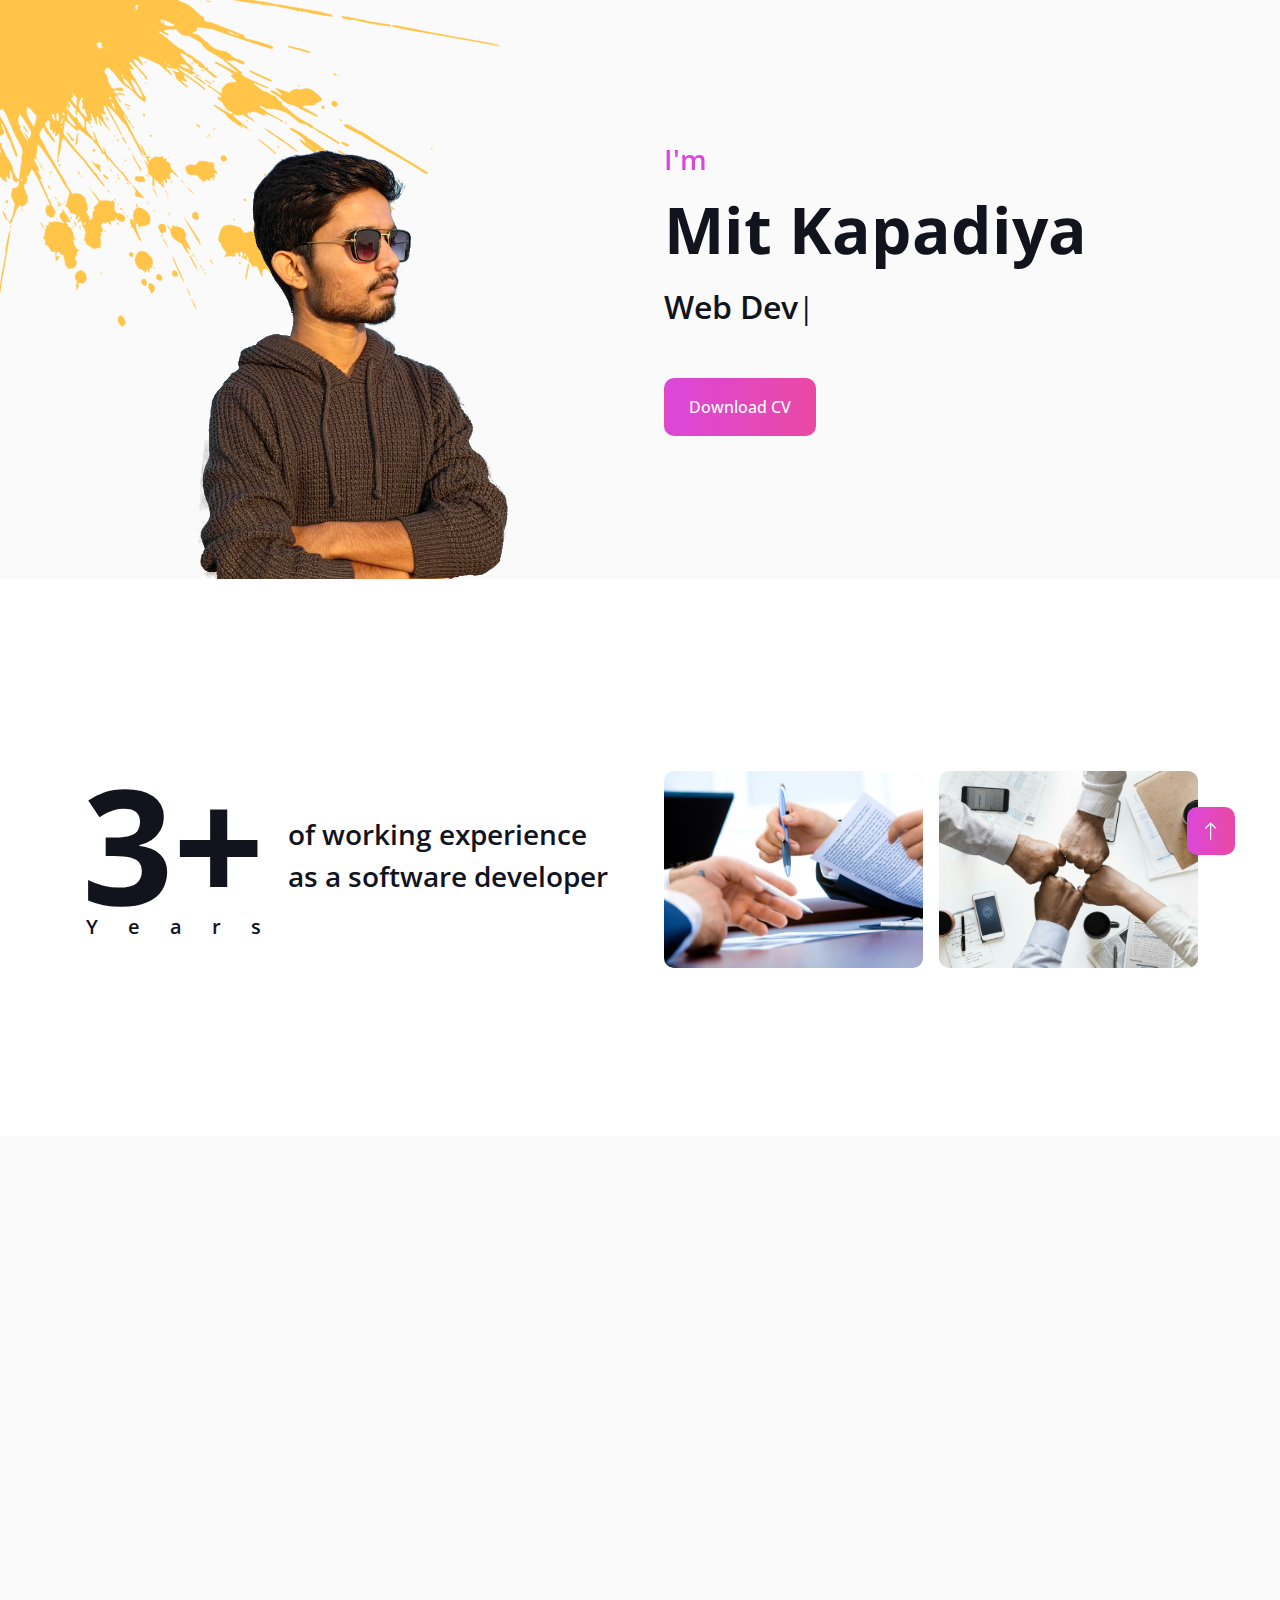
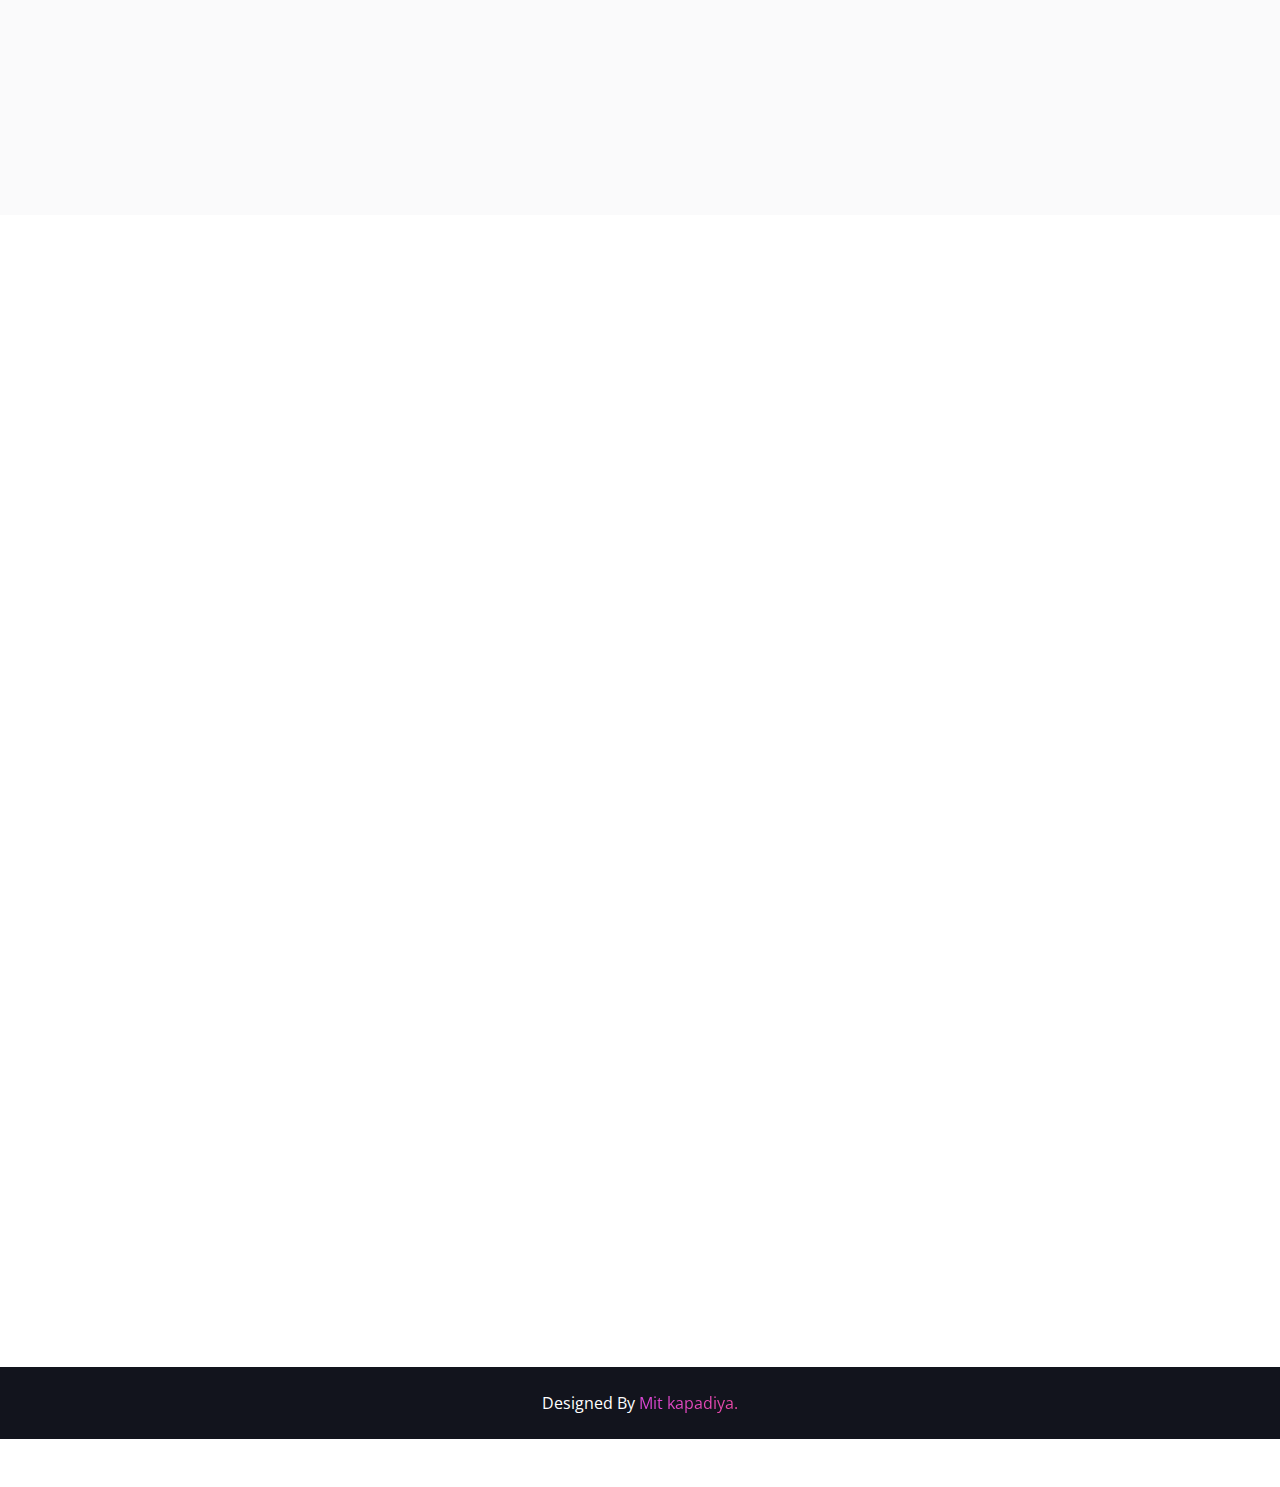
<file: index.html>
<!DOCTYPE html>
<html lang="en">

<head>
    <meta charset="utf-8">
    <title>Mit Kapadiya</title>
    <meta content="width=device-width, initial-scale=1.0" name="viewport">
    <meta content="" name="keywords">
    <meta content="" name="description">

    <!-- Favicon -->
    <link href="img/favicon.ico" rel="icon">

    <!-- Google Web Fonts -->
    <link rel="preconnect" href="https://fonts.googleapis.com">
    <link rel="preconnect" href="https://fonts.gstatic.com" crossorigin>
    <link href="https://fonts.googleapis.com/css2?family=Open+Sans:wght@400;500;600;700;800&display=swap" rel="stylesheet"> 

    <!-- Icon Font Stylesheet -->
    <link href="https://cdnjs.cloudflare.com/ajax/libs/font-awesome/5.10.0/css/all.min.css" rel="stylesheet">
    <link href="https://cdn.jsdelivr.net/npm/bootstrap-icons@1.4.1/font/bootstrap-icons.css" rel="stylesheet">

    <!-- Libraries Stylesheet -->
    <link href="lib/animate/animate.min.css" rel="stylesheet">
    <link href="lib/lightbox/css/lightbox.min.css" rel="stylesheet">
    <link href="lib/owlcarousel/assets/owl.carousel.min.css" rel="stylesheet">

    <!-- Customized Bootstrap Stylesheet -->
    <link href="css/bootstrap.min.css" rel="stylesheet">

    <!-- Template Stylesheet -->
    <link href="css/style.css" rel="stylesheet">
</head>

<body data-bs-spy="scroll" data-bs-target=".navbar" data-bs-offset="51">
    <!-- Spinner Start -->
    <div id="spinner" class="show bg-white position-fixed translate-middle w-100 vh-100 top-50 start-50 d-flex align-items-center justify-content-center">
        <div class="spinner-border text-theme" style="width: 3rem; height: 3rem;" role="status">
            <span class="sr-only">Loading...</span>
        </div>
    </div>
    <!-- Spinner End -->


    <!-- Navbar Start -->
    <nav class="navbar navbar-expand-lg bg-white navbar-light fixed-top shadow py-lg-0 px-4 px-lg-5 wow fadeIn" data-wow-delay="0.1s">
        <button type="button" class="navbar-toggler" data-bs-toggle="collapse" data-bs-target="#navbarCollapse">
            <span class="navbar-toggler-icon"></span>
        </button>
        <div class="collapse navbar-collapse justify-content-between py-4 py-lg-0" id="navbarCollapse">
            <div class="navbar-nav ms-auto py-0">
                <a href="#home" class="nav-item nav-link bg-theme text-white">Home</a>
                <a href="#skill" class="nav-item nav-link">Skills</a>
                <a href="#service" class="nav-item nav-link">Services</a>
            </div>
            <div class="navbar-nav me-auto py-0">
                <a href="#why" class="nav-item nav-link">Why</a>
                <a href="#project" class="nav-item nav-link">Projects</a>
                <a href="#about" class="nav-item nav-link">About</a>
                <a href="#contact" class="nav-item nav-link">Contact Me</a>
            </div>
        </div>
    </nav>
    <!-- Navbar End -->


    <!-- Header Start -->
    <div class="container-fluid bg-light my-6 mt-0" id="home">
        <div class="container">
            <div class="row g-5 align-items-center">
                <div class="col-lg-6">
                    <img class="img-fluid" src="img/profile.png" alt="">
                </div>
                <div class="col-lg-6 py-6 pb-0 pt-lg-0">
                    <h3 class="text-theme mb-3">I'm</h3>
                    <h1 class="display-3 mb-3">Mit Kapadiya</h1>
                    <h2 class="typed-text-output d-inline"></h2>
                    <div class="typed-text d-none">Web Developer, Web Designer, Full Stack Developer</div>
                    <div class="d-flex align-items-center pt-5">
                        <a href="files/Mit_kapadiya_resume.pdf" class="btn bg-theme py-3 px-4 me-5 text-white">Download CV</a>
                    </div>
                </div>
            </div>
        </div>
    </div>
    <!-- Header End -->

    <!-- About Start -->
    <div class="container-xxl py-6" id="about">
        <div class="container">
            <div class="row g-5">
                <div class="col-lg-6 wow fadeInUp" data-wow-delay="0.1s">
                    <div class="d-flex align-items-center mb-5">
                        <div class="years flex-shrink-0 text-center me-4">
                            <h1 class="display-1 mb-0">3+ </h1>
                            <h5 class="mb-0">Years</h5>
                        </div>
                        <h3 class="lh-base mb-0">of working experience as a software developer</h3>
                    </div>
                </div>
                <div class="col-lg-6 wow fadeInUp" data-wow-delay="0.5s">
                    <div class="row g-3 mb-4">
                        <div class="col-sm-6">
                            <img class="img-fluid rounded w-100 h-100" src="img/about-1.jpg" alt="">
                        </div>
                        <div class="col-sm-6">
                            <img class="img-fluid rounded w-100 h-100" src="img/about-2.jpg" alt="">
                        </div>
                    </div>
                </div>
            </div>
        </div>
    </div>
    <!-- About End -->

    <div class="container-fluid bg-light my-5 py-6" id="why">
        <div class="container">
            <div class="row g-5 mb-5 wow fadeInUp" data-wow-delay="0.1s">
                <div class="col-lg-6">
                    <h1 class="display-5 mb-0">Why Work with Me ?</h1>
                </div>
            </div>
            <div class="row g-4">
                <div class="col-lg-6 wow fadeInUp" data-wow-delay="0.1s">
                    <div class="service-item d-flex flex-column flex-sm-row bg-white rounded h-100 p-4 p-lg-5">
                        <div class="bg-icon flex-shrink-0 mb-3">
                        </div>
                        <div class="ms-sm-4">
                            <h4 class="mb-3">High Quality Product</h4>
                            <span>Delivering excellence with every product, I ensure top-notch quality that stands out. My focus is on crafting products that meet the highest standards and exceed expectations.</span>
                        </div>
                    </div>
                </div>
                <div class="col-lg-6 wow fadeInUp" data-wow-delay="0.3s">
                    <div class="service-item d-flex flex-column flex-sm-row bg-white rounded h-100 p-4 p-lg-5">
                        <div class="bg-icon flex-shrink-0 mb-3">
                        </div>
                        <div class="ms-sm-4">
                            <h4 class="mb-3">Timely Delivery</h4>
                            <span>I focus on staying organized and on time, ensuring that deadlines are met without compromising on quality.</span>
                        </div>
                    </div>
                </div>
                <div class="col-lg-6 wow fadeInUp" data-wow-delay="0.1s">
                    <div class="service-item d-flex flex-column flex-sm-row bg-white rounded h-100 p-4 p-lg-5">
                        <div class="bg-icon flex-shrink-0 mb-3">
                        </div>
                        <div class="ms-sm-4">
                            <h4 class="mb-3">Dedication</h4>
                            <span>Dedicated to producing exceptional work and ensuring client satisfaction with every project.</span>
                        </div>
                    </div>
                </div>
                <div class="col-lg-6 wow fadeInUp" data-wow-delay="0.3s">
                    <div class="service-item d-flex flex-column flex-sm-row bg-white rounded h-100 p-4 p-lg-5">
                        <div class="bg-icon flex-shrink-0 mb-3">
                        </div>
                        <div class="ms-sm-4">
                            <h4 class="mb-3">Effective Communication</h4>
                            <span>Exceptional at building rapport and mutual understanding with clients and team members, fostering collaboration effectively.</span>
                        </div>
                    </div>
                </div>
            </div>
        </div>
    </div>

    <!-- Expertise Start -->
    <div class="container-xxl py-6 pb-5" id="skill">
        <div class="container">
            <div class="row g-5">
                <div class="col-lg-12 wow fadeInUp" data-wow-delay="0.1s">
                    <h1 class="dispay-5 mb-5">My Skills</h1>
                    <div class="row align-items-center">
                        <div class="col-md-6">
                            <div class="skill mb-4">
                                <div class="d-flex justify-content-between">
                                    <h6 class="font-weight-bold">HTML</h6>
                                    <h6 class="font-weight-bold">95%</h6>
                                </div>
                                <div class="progress">
                                    <div class="progress-bar" style="background-color: #E96228;" role="progressbar" aria-valuenow="95" aria-valuemin="0" aria-valuemax="100"></div>
                                </div>
                            </div>
                            <div class="skill mb-4">
                                <div class="d-flex justify-content-between">
                                    <h6 class="font-weight-bold">CSS</h6>
                                    <h6 class="font-weight-bold">85%</h6>
                                </div>
                                <div class="progress">
                                    <div class="progress-bar" style="background-color: #254BDD;" role="progressbar" aria-valuenow="85" aria-valuemin="0" aria-valuemax="100"></div>
                                </div>
                            </div>
                            <div class="skill mb-4">
                                <div class="d-flex justify-content-between">
                                    <h6 class="font-weight-bold">PHP</h6>
                                    <h6 class="font-weight-bold">90%</h6>
                                </div>
                                <div class="progress">
                                    <div class="progress-bar" style="background-color: #7377AD;" role="progressbar" aria-valuenow="90" aria-valuemin="0" aria-valuemax="100"></div>
                                </div>
                            </div>
                            <div class="skill mb-4">
                                <div class="d-flex justify-content-between">
                                    <h6 class="font-weight-bold">Javascript</h6>
                                    <h6 class="font-weight-bold">95%</h6>
                                </div>
                                <div class="progress">
                                    <div class="progress-bar" style="background-color: #EFD81D;" role="progressbar" aria-valuenow="90" aria-valuemin="0" aria-valuemax="100"></div>
                                </div>
                            </div>
                        </div>
                        <div class="col-md-6">
                            <div class="skill mb-4">
                                <div class="d-flex justify-content-between">
                                    <h6 class="font-weight-bold">Angular</h6>
                                    <h6 class="font-weight-bold">95%</h6>
                                </div>
                                <div class="progress">
                                    <div class="progress-bar" style="background-color: #E70823;" role="progressbar" aria-valuenow="95" aria-valuemin="0" aria-valuemax="100"></div>
                                </div>
                            </div>
                            <div class="skill mb-4">
                                <div class="d-flex justify-content-between">
                                    <h6 class="font-weight-bold">React</h6>
                                    <h6 class="font-weight-bold">95%</h6>
                                </div>
                                <div class="progress">
                                    <div class="progress-bar" style="background-color: #5ED3F3;" role="progressbar" aria-valuenow="85" aria-valuemin="0" aria-valuemax="100"></div>
                                </div>
                            </div>
                            <div class="skill mb-4">
                                <div class="d-flex justify-content-between">
                                    <h6 class="font-weight-bold">Laravel</h6>
                                    <h6 class="font-weight-bold">85%</h6>
                                </div>
                                <div class="progress">
                                    <div class="progress-bar" style="background-color: #F72C1F;" role="progressbar" aria-valuenow="85" aria-valuemin="0" aria-valuemax="100"></div>
                                </div>
                            </div>
                            <div class="skill mb-4">
                                <div class="d-flex justify-content-between">
                                    <h6 class="font-weight-bold">NodeJs</h6>
                                    <h6 class="font-weight-bold">85%</h6>
                                </div>
                                <div class="progress">
                                    <div class="progress-bar" style="background-color: #7CB700;" role="progressbar" aria-valuenow="85" aria-valuemin="0" aria-valuemax="100"></div>
                                </div>
                            </div>
                        </div>
                    </div>
                    <div class="row align-items-center">
                        <div class="skill mb-4">
                            <div class="d-flex justify-content-between">
                                <h6 class="font-weight-bold">Ionic</h6>
                                <h6 class="font-weight-bold">85%</h6>
                            </div>
                            <div class="progress">
                                <div class="progress-bar" style="background-color: #367CF7;" role="progressbar" aria-valuenow="90" aria-valuemin="0" aria-valuemax="100"></div>
                            </div>
                        </div>
                    </div>
                </div>
            </div>
        </div>
    </div>
    <!-- Expertise End -->


    <!-- Service Start -->
    <div class="container-fluid bg-light my-5 py-6" id="service">
        <div class="container">
            <div class="row g-5 mb-5 wow fadeInUp" data-wow-delay="0.1s">
                <div class="col-lg-6">
                    <h1 class="display-5 mb-0">What I do</h1>
                </div>
            </div>
            <div class="row g-4">
                <div class="col-lg-6 wow fadeInUp" data-wow-delay="0.3s">
                    <div class="service-item d-flex flex-column flex-sm-row bg-white rounded h-100 p-4 p-lg-5">
                        <div class="bg-icon flex-shrink-0 mb-3">
                            <i class="fa fa-code-branch fa-2x text-dark"></i>
                        </div>
                        <div class="ms-sm-4">
                            <h4 class="mb-3">UI/UX Design</h4>
                            <span>An effective UI/UX is what captures attention and spreads a clear message. I make sure the design is innovative and neat with all of this.</span>
                        </div>
                    </div>
                </div>
                <div class="col-lg-6 wow fadeInUp" data-wow-delay="0.1s">
                    <div class="service-item d-flex flex-column flex-sm-row bg-white rounded h-100 p-4 p-lg-5">
                        <div class="bg-icon flex-shrink-0 mb-3">
                            <i class="fa fa-crop-alt fa-2x text-dark"></i>
                        </div>
                        <div class="ms-sm-4">
                            <h4 class="mb-3">Web Design</h4>
                            <span>Effective web design grabs attention and communicates seamlessly. I focus on creating clean, innovative layouts that make information clear and navigation intuitive, ensuring a memorable user experience.</span>
                        </div>
                    </div>
                </div>
                <div class="col-lg-6 wow fadeInUp" data-wow-delay="0.3s">
                    <div class="service-item d-flex flex-column flex-sm-row bg-white rounded h-100 p-4 p-lg-5">
                        <div class="bg-icon flex-shrink-0 mb-3">
                            <i class="fa fa-laptop-code fa-2x text-dark"></i>
                        </div>
                        <div class="ms-sm-4">
                            <h4 class="mb-3">Web Development</h4>
                            <span>If you are looking for a developer who’ll take over the research and development of your website, I am a well-established professional to help you with this.</span>
                        </div>
                    </div>
                </div>
                <div class="col-lg-6 wow fadeInUp" data-wow-delay="0.1s">
                    <div class="service-item d-flex flex-column flex-sm-row bg-white rounded h-100 p-4 p-lg-5">
                        <div class="bg-icon flex-shrink-0 mb-3">
                            <i class="fa fa-code fa-2x text-dark"></i>
                        </div>
                        <div class="ms-sm-4">
                            <h4 class="mb-3">App Development</h4>
                            <span>If you are looking for a user-friendly app that will attract more mobile users, I can help you design and build a platform with the latest and trendiest look and feel.</span>
                        </div>
                    </div>
                </div>
            </div>
        </div>
    </div>
    <!-- Service End -->


    <!-- Projects Start -->
    <div class="container-xxl py-6 pt-5" id="project">
        <div class="container">
            <div class="row g-5 mb-5 align-items-center wow fadeInUp" data-wow-delay="0.1s">
                <div class="col-lg-6">
                    <h1 class="display-5 mb-0">My Projects</h1>
                </div>
            </div>
            <div class="row g-4 portfolio-container wow fadeInUp" data-wow-delay="0.1s">
                <div class="col-lg-4 col-md-6 portfolio-item first">
                    <div class="portfolio-img rounded overflow-hidden shadow-sm">
                        <img class="img-fluid" src="img/staking_preview.png" alt="">
                        <div class="portfolio-btn">
                            <a class="btn btn-lg-square btn-outline-secondary border-2 mx-1" href="img/staking_preview.png" data-lightbox="portfolio"><i class="fa fa-eye"></i></a>
                            <a class="btn btn-lg-square btn-outline-secondary border-2 mx-1" data-bs-toggle="modal" data-bs-target="#stackingModal"><i class="fa fa-link"></i></a>
                        </div>
                    </div>
                    <div class="modal fade" id="stackingModal" tabindex="-1" aria-labelledby="stackingModalLabel" aria-hidden="true">
                        <div class="modal-dialog ">
                          <div class="modal-content">
                            <div class="modal-header">
                              <h5 class="modal-title" id="stackingModalLabel">NFT Stacking App</h5>
                              <button type="button" class="btn-close" data-bs-dismiss="modal" aria-label="Close"></button>
                            </div>
                            <div class="modal-body">
                                <div>
                                    <h4>About</h4>
                                    <p>
                                        NFT staking app is a decentralized application that empowers users to stake their non-fungible tokens (NFTs) for various benefits. Staking involves securely locking up NFTs in the app's smart contracts for a specified period, thereby contributing to the decentralized functionality and security of the network. One of the core features is the rewarding system, where users earn incentives for actively participating in the staking process.
                                    </p>
                                </div>
                                <div>
                                    <h4>Technologies</h4>
                                    <p>NextJs, NodeJs, Tailwind CSS, Web3, Firebase</p>
                                </div>
                                <div class="mt-5 shadow-lg">
                                    <img src="img/staking_banner.png" class="w-100 h-100" style="object-fit: cover;" alt="staking_banner">
                                </div>
                            </div>
                          </div>
                        </div>
                      </div>
                </div>
                <div class="col-lg-4 col-md-6 portfolio-item second shadow-sm">
                    <div class="portfolio-img rounded overflow-hidden">
                        <img class="img-fluid" src="img/logistics_preview.png" alt="">
                        <div class="portfolio-btn">
                            <a class="btn btn-lg-square btn-outline-secondary border-2 mx-1" href="img/logistics_preview.png" data-lightbox="portfolio"><i class="fa fa-eye"></i></a>
                            <a class="btn btn-lg-square btn-outline-secondary border-2 mx-1" data-bs-toggle="modal" data-bs-target="#logisticModal"><i class="fa fa-link"></i></a>
                        </div>
                    </div>

                    <div class="modal fade" id="logisticModal" tabindex="-1" aria-labelledby="logisticModalLabel" aria-hidden="true">
                        <div class="modal-dialog ">
                          <div class="modal-content">
                            <div class="modal-header">
                              <h5 class="modal-title" id="logisticModalLabel">Logistics app</h5>
                              <button type="button" class="btn-close" data-bs-dismiss="modal" aria-label="Close"></button>
                            </div>
                            <div class="modal-body">
                                <div>
                                    <h4>About</h4>
                                    <p>
                                        The Logistics app showcases expertise of a company that offers a comprehensive range of services in the field of logistics and supply chain management. By incorporating various cutting-edge technologies, the website effectively bridges the gap between traditional business models and modern technological advancements.
                                    </p>
                                </div>
                                <div>
                                    <h4>Technologies</h4>
                                    <p>React, NodeJS, Tailwind CSS, MongoDB</p>
                                </div>
                                <div class="mt-5 shadow-lg">
                                    <img src="img/logistics_banner.png" class="w-100 h-100" style="object-fit: cover;" alt="logistics_banner">
                                </div>
                            </div>
                          </div>
                        </div>
                      </div>
                </div>
                <div class="col-lg-4 col-md-6 portfolio-item second shadow-sm">
                    <div class="portfolio-img rounded overflow-hidden">
                        <img class="img-fluid" src="img/portfolio_preview.png" alt="">
                        <div class="portfolio-btn">
                            <a class="btn btn-lg-square btn-outline-secondary border-2 mx-1" href="img/portfolio_preview.png" data-lightbox="portfolio"><i class="fa fa-eye"></i></a>
                            <a class="btn btn-lg-square btn-outline-secondary border-2 mx-1" data-bs-toggle="modal" data-bs-target="#portfolioModal"><i class="fa fa-link"></i></a>
                        </div>
                    </div>

                    <div class="modal fade" id="portfolioModal" tabindex="-1" aria-labelledby="portfolioModalLabel" aria-hidden="true">
                        <div class="modal-dialog ">
                          <div class="modal-content">
                            <div class="modal-header">
                              <h5 class="modal-title" id="portfolioModalLabel">Portfolio</h5>
                              <button type="button" class="btn-close" data-bs-dismiss="modal" aria-label="Close"></button>
                            </div>
                            <div class="modal-body">
                                <div>
                                    <h4>About</h4>
                                    <p>
                                        The portfolio website highlights the expertise of a skilled professional by showcasing a diverse range of projects, technical capabilities, and client feedback. With a modern and user-friendly design, it serves as a dynamic platform to demonstrate creativity, problem-solving abilities, and industry experience. By integrating the latest web technologies, the website effectively bridges the gap between innovative solutions and real-world applications, making it a compelling showcase of talent and professionalism.
                                    </p>
                                </div>
                                <div>
                                    <h4>Technologies</h4>
                                    <p>HTML, CSS, Javascript</p>
                                </div>
                                <div class="mt-5 shadow-lg">
                                    <img src="img/portfolio_banner.png" class="w-100 h-100" style="object-fit: cover;" alt="logistics_banner">
                                </div>
                            </div>
                          </div>
                        </div>
                      </div>
                </div>
            </div>
        </div>
    </div>
    <!-- Projects End -->

    <!-- Contact Start -->
    <div class="container-xxl pb-5" id="contact">
        <div class="container py-5">
            <div class="row g-5 mb-5 wow fadeInUp" data-wow-delay="0.1s">
                <div class="col-lg-6">
                    <h1 class="display-5 mb-0">Contact Me</h1>
                </div>
                <div class="col-lg-6 text-lg-end">
                    <a class="btn bg-theme py-3 px-5 text-white" href="#contact">Say Hello</a>
                </div>
            </div>
            <div class="row g-5">
                <div class="col-lg-5 col-md-6 wow fadeInUp" data-wow-delay="0.1s">
                    <p class="mb-2">Call me:</p>
                    <h3 class="fw-bold">+91 6352497977</h3>
                    <hr class="w-100">
                    <p class="mb-2">Mail me:</p>
                    <h3 class="fw-bold">mjkapadiya723@gmail.com</h3>
                    <hr class="w-100">
                    <p class="mb-2">Location:</p>
                    <h3 class="fw-bold">Ahmedabad, Gujarat, India</h3>
                    <hr class="w-100">
                    <p class="mb-2">Follow me:</p>
                    <div class="d-flex pt-2">
                        <!-- <a class="btn btn-square bg-theme me-2" href=""><i class="fab fa-twitter"></i></a> -->
                        <!-- <a class="btn btn-square bg-theme me-2" href=""><i class="fab fa-facebook-f"></i></a> -->
                        <!-- <a class="btn btn-square bg-theme me-2" href=""><i class="fab fa-youtube"></i></a> -->
                        <a class="btn btn-square bg-theme me-2 text-white" href="https://www.linkedin.com/in/mit-kapadiya-59b88a1b5"><i class="fab fa-linkedin-in"></i></a>
                    </div>
                </div>
            </div>
        </div>
    </div>
    <!-- Contact End -->

     <!-- Copyright Start -->
    <div class="container-fluid bg-dark text-white py-4">
            <div class="container">
                <div class="row justify-content-center">
                    <div class="col-md-6 text-center justify-content-center text-md-center">
                        Designed By <span class="text-theme">Mit kapadiya.</span>
                    </div>
                </div>
            </div>
        </div>
    </div>
    <!-- Copyright End -->

    <!-- Back to Top -->
    <a href="#" class="btn btn-lg bg-theme btn-lg-square back-to-top text-white"><i class="bi bi-arrow-up"></i></a>


    <!-- JavaScript Libraries -->
    <script src="https://code.jquery.com/jquery-3.4.1.min.js"></script>
    <script src="https://cdn.jsdelivr.net/npm/bootstrap@5.0.0/dist/js/bootstrap.bundle.min.js"></script>
    <script src="lib/wow/wow.min.js"></script>
    <script src="lib/easing/easing.min.js"></script>
    <script src="lib/waypoints/waypoints.min.js"></script>
    <script src="lib/typed/typed.min.js"></script>
    <script src="lib/counterup/counterup.min.js"></script>
    <script src="lib/owlcarousel/owl.carousel.min.js"></script>
    <script src="lib/isotope/isotope.pkgd.min.js"></script>
    <script src="lib/lightbox/js/lightbox.min.js"></script>

    <!-- Template Javascript -->
    <script src="js/main.js"></script>
</body>

</html>
</file>
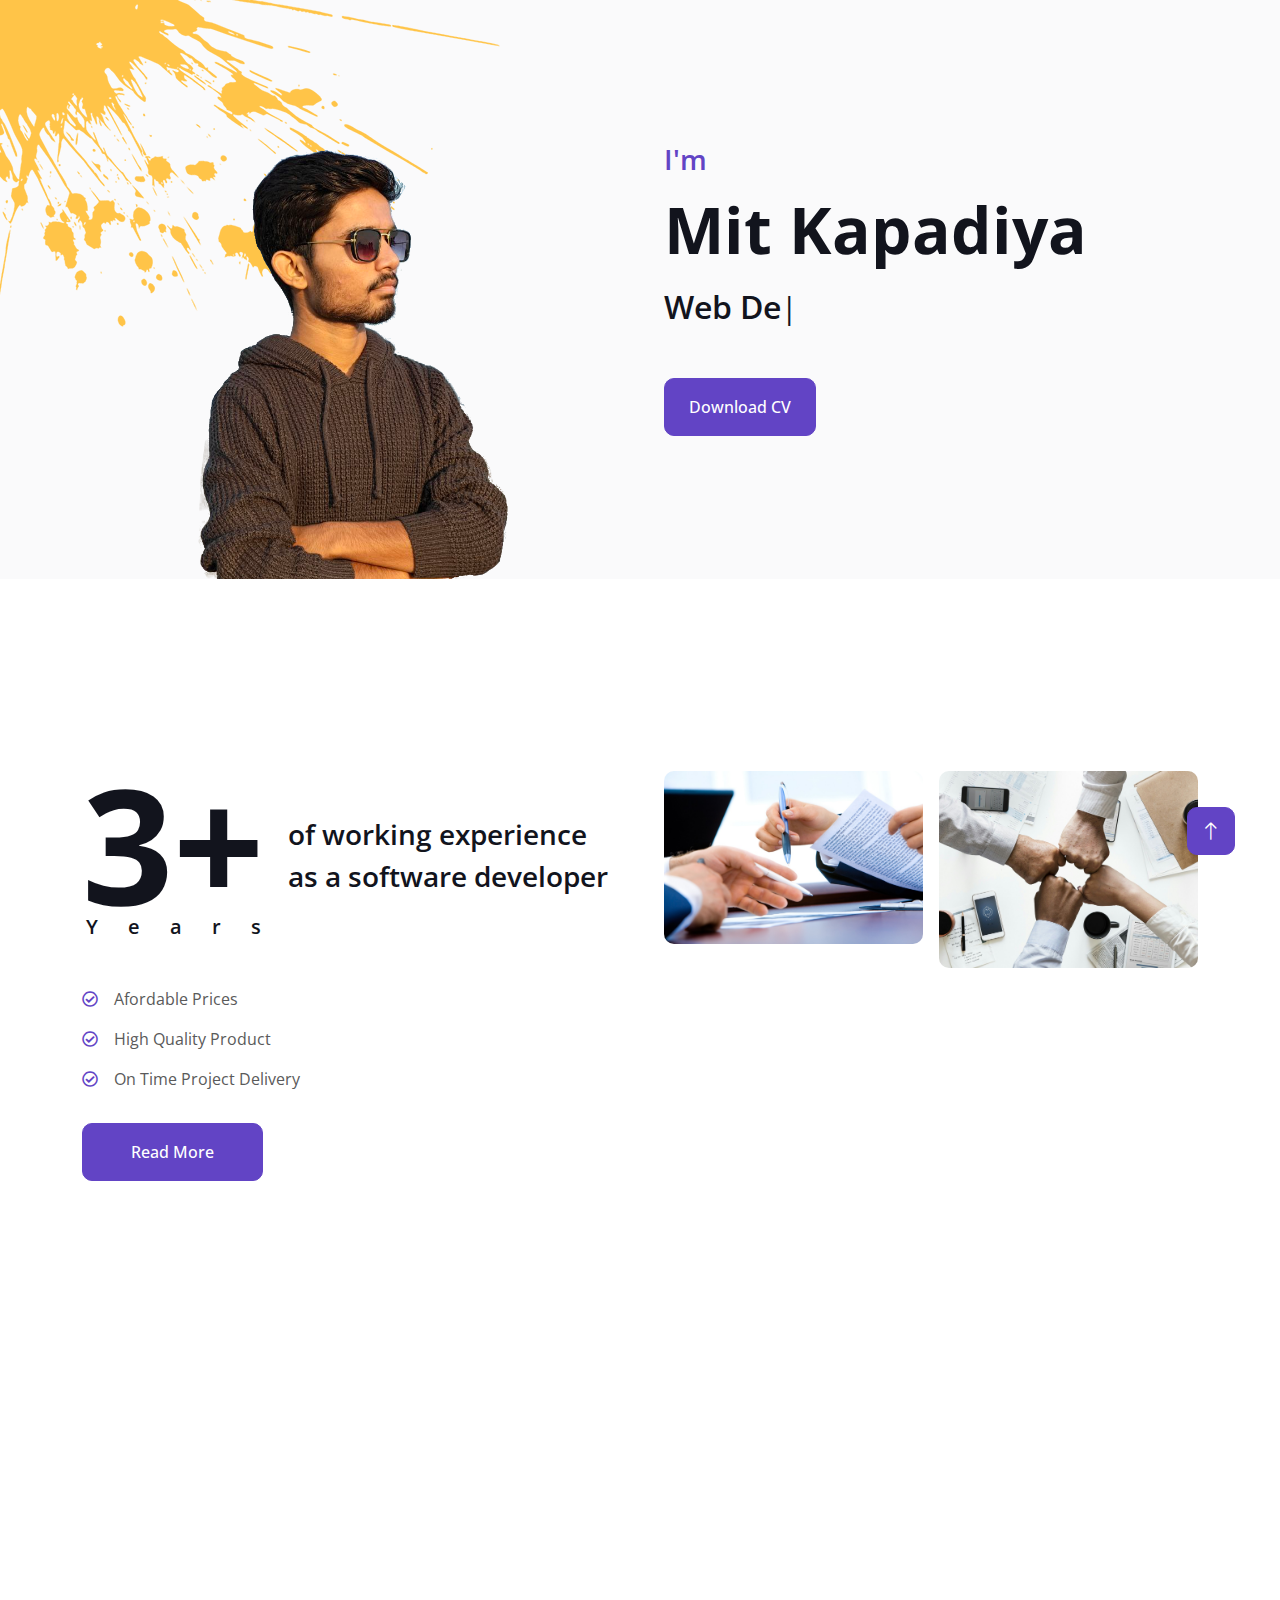
<file: index - Copy.html>
<!DOCTYPE html>
<html lang="en">
  <head>
    <meta charset="utf-8" />
    <title>Mit Kapadiya</title>
    <meta content="width=device-width, initial-scale=1.0" name="viewport" />
    <meta content="" name="keywords" />
    <meta content="" name="description" />

    <!-- Favicon -->
    <link href="img/favicon.ico" rel="icon" />

    <!-- Google Web Fonts -->
    <link rel="preconnect" href="https://fonts.googleapis.com" />
    <link rel="preconnect" href="https://fonts.gstatic.com" crossorigin />
    <link
      href="https://fonts.googleapis.com/css2?family=Open+Sans:wght@400;500;600;700;800&display=swap"
      rel="stylesheet"
    />

    <!-- Icon Font Stylesheet -->
    <link
      href="https://cdnjs.cloudflare.com/ajax/libs/font-awesome/5.10.0/css/all.min.css"
      rel="stylesheet"
    />
    <link
      href="https://cdn.jsdelivr.net/npm/bootstrap-icons@1.4.1/font/bootstrap-icons.css"
      rel="stylesheet"
    />

    <!-- Libraries Stylesheet -->
    <link href="lib/animate/animate.min.css" rel="stylesheet" />
    <link href="lib/lightbox/css/lightbox.min.css" rel="stylesheet" />
    <link href="lib/owlcarousel/assets/owl.carousel.min.css" rel="stylesheet" />

    <!-- Customized Bootstrap Stylesheet -->
    <link href="css/bootstrap.min.css" rel="stylesheet" />

    <!-- Template Stylesheet -->
    <link href="css/style.css" rel="stylesheet" />
  </head>

  <body data-bs-spy="scroll" data-bs-target=".navbar" data-bs-offset="51">
    <!-- Spinner Start -->
    <div
      id="spinner"
      class="show bg-white position-fixed translate-middle w-100 vh-100 top-50 start-50 d-flex align-items-center justify-content-center"
    >
      <div
        class="spinner-border text-primary"
        style="width: 3rem; height: 3rem"
        role="status"
      >
        <span class="sr-only">Loading...</span>
      </div>
    </div>
    <!-- Spinner End -->

    <!-- Navbar Start -->
    <nav
      class="navbar navbar-expand-lg bg-white navbar-light fixed-top shadow py-lg-0 px-4 px-lg-5 wow fadeIn"
      data-wow-delay="0.1s"
    >
      <button
        type="button"
        class="navbar-toggler"
        data-bs-toggle="collapse"
        data-bs-target="#navbarCollapse"
      >
        <span class="navbar-toggler-icon"></span>
      </button>
      <div
        class="collapse navbar-collapse justify-content-between py-4 py-lg-0"
        id="navbarCollapse"
      >
        <div class="navbar-nav ms-auto py-0">
          <!-- <a href="#home" class="nav-item nav-link active">Home</a> -->
          <a href="#about" class="nav-item nav-link">About</a>
          <a href="#skill" class="nav-item nav-link">Skills</a>
          <a href="#service" class="nav-item nav-link">Services</a>
        </div>
        <a
          href="#home"
          class="navbar-brand bg-secondary py-3 px-4 mx-3 d-none d-lg-block"
        >
          <h1 class="text-primary fw-bold m-0">Home</h1>
        </a>
        <div class="navbar-nav me-auto py-0">
          <!-- <a href="#project" class="nav-item nav-link">Projects</a>
                <a href="#team" class="nav-item nav-link">Team</a> -->
          <a href="#testimonial" class="nav-item nav-link">Testimonial</a>
          <a href="#contact" class="nav-item nav-link">Contact</a>
        </div>
      </div>
    </nav>
    <!-- Navbar End -->

    <!-- Header Start -->
    <div class="container-fluid bg-light my-6 mt-0" id="home">
      <div class="container">
        <div class="row g-5 align-items-center">
          <div class="col-lg-6">
            <!-- <img class="img-fluid" src="img_old/profile.png" alt=""> -->
            <img class="img-fluid" src="img/profile.png" alt="" />
          </div>
          <div class="col-lg-6 py-6 pb-0 pt-lg-0">
            <h3 class="text-primary mb-3">I'm</h3>
            <h1 class="display-3 mb-3">Mit Kapadiya</h1>
            <h2 class="typed-text-output d-inline"></h2>
            <div class="typed-text d-none">
              Web Developer, Web Designer, Full Stack Developer
            </div>
            <div class="d-flex align-items-center pt-5">
              <a
                href="files/Mit_kapadiya_resume.pdf"
                class="btn btn-primary py-3 px-4 me-5"
                >Download CV</a
              >
              <!-- <button type="button" class="btn-play" data-bs-toggle="modal"
                            data-src="https://www.youtube.com/embed/DWRcNpR6Kdc" data-bs-target="#videoModal">
                            <span></span>
                        </button>
                        <h5 class="ms-4 mb-0 d-none d-sm-block">Play Video</h5> -->
            </div>
          </div>
        </div>
      </div>
    </div>
    <!-- Header End -->

    <!-- Video Modal Start -->
    <!-- <div class="modal modal-video fade" id="videoModal" tabindex="-1" aria-labelledby="exampleModalLabel" aria-hidden="true">
        <div class="modal-dialog">
            <div class="modal-content rounded-0">
                <div class="modal-header">
                    <h3 class="modal-title" id="exampleModalLabel">Youtube Video</h3>
                    <button type="button" class="btn-close" data-bs-dismiss="modal" aria-label="Close"></button>
                </div>
                <div class="modal-body"> -->
    <!-- 16:9 aspect ratio -->
    <!-- <div class="ratio ratio-16x9">
                        <iframe class="embed-responsive-item" src="" id="video" allowfullscreen allowscriptaccess="always"
                            allow="autoplay"></iframe>
                    </div>
                </div>
            </div>
        </div>
    </div> -->
    <!-- Video Modal End -->

    <!-- About Start -->
    <div class="container-xxl py-6" id="about">
      <div class="container">
        <div class="row g-5">
          <div class="col-lg-6 wow fadeInUp" data-wow-delay="0.1s">
            <div class="d-flex align-items-center mb-5">
              <div class="years flex-shrink-0 text-center me-4">
                <h1 class="display-1 mb-0">3+</h1>
                <h5 class="mb-0">Years</h5>
              </div>
              <h3 class="lh-base mb-0">
                of working experience as a software developer
              </h3>
            </div>
            <!-- <p class="mb-4">Stet no et lorem dolor et diam, amet duo ut dolore vero eos. No stet est diam rebum amet diam ipsum. Clita clita labore, dolor duo nonumy clita sit at, sed sit sanctus dolor eos.</p> -->
            <p class="mb-3">
              <i class="far fa-check-circle text-primary me-3"></i>Afordable
              Prices
            </p>
            <p class="mb-3">
              <i class="far fa-check-circle text-primary me-3"></i>High Quality
              Product
            </p>
            <p class="mb-3">
              <i class="far fa-check-circle text-primary me-3"></i>On Time
              Project Delivery
            </p>
            <a class="btn btn-primary py-3 px-5 mt-3" href="">Read More</a>
          </div>
          <div class="col-lg-6 wow fadeInUp" data-wow-delay="0.5s">
            <div class="row g-3 mb-4">
              <div class="col-sm-6">
                <img class="img-fluid rounded" src="img/about-1.jpg" alt="" />
              </div>
              <div class="col-sm-6">
                <img class="img-fluid rounded" src="img/about-2.jpg" alt="" />
              </div>
            </div>
            <!-- <div class="d-flex align-items-center mb-3">
                        <h5 class="border-end pe-3 me-3 mb-0">Happy Clients</h5>
                        <h2 class="text-primary fw-bold mb-0" data-toggle="counter-up">4</h2>
                    </div> -->
            <!-- <p class="mb-4">Stet no et lorem dolor et diam, amet duo ut dolore vero eos. No stet est diam amet diam ipsum clita labore dolor duo clita.</p> -->
            <!-- <div class="d-flex align-items-center mb-3">
                        <h5 class="border-end pe-3 me-3 mb-0">Projects Completed</h5>
                        <h2 class="text-primary fw-bold mb-0" data-toggle="counter-up">4</h2>
                    </div> -->
            <!-- <p class="mb-0">Stet no et lorem dolor et diam, amet duo ut dolore vero eos. No stet est diam amet diam ipsum clita labore dolor duo clita.</p> -->
          </div>
        </div>
      </div>
    </div>
    <!-- About End -->

    <!-- Expertise Start -->
    <div class="container-xxl py-6 pb-5" id="skill">
      <div class="container">
        <div class="row g-5">
          <div class="col-lg-12 wow fadeInUp" data-wow-delay="0.1s">
            <h1 class="dispay-5 mb-5">Skills & Experience</h1>
            <p class="mb-4">
              Stet no et lorem dolor et diam, amet duo ut dolore vero eos. No
              stet est diam rebum amet diam ipsum clita dolor duo clita sit.
            </p>
            <h3 class="mb-4">My Skills</h3>
            <div class="row align-items-center">
              <div class="col-md-6">
                <div class="skill mb-4">
                  <div class="d-flex justify-content-between">
                    <h6 class="font-weight-bold">HTML</h6>
                    <h6 class="font-weight-bold">95%</h6>
                  </div>
                  <div class="progress">
                    <div
                      class="progress-bar"
                      style="background-color: #e96228"
                      role="progressbar"
                      aria-valuenow="95"
                      aria-valuemin="0"
                      aria-valuemax="100"
                    ></div>
                  </div>
                </div>
                <div class="skill mb-4">
                  <div class="d-flex justify-content-between">
                    <h6 class="font-weight-bold">CSS</h6>
                    <h6 class="font-weight-bold">85%</h6>
                  </div>
                  <div class="progress">
                    <div
                      class="progress-bar"
                      style="background-color: #254bdd"
                      role="progressbar"
                      aria-valuenow="85"
                      aria-valuemin="0"
                      aria-valuemax="100"
                    ></div>
                  </div>
                </div>
                <div class="skill mb-4">
                  <div class="d-flex justify-content-between">
                    <h6 class="font-weight-bold">PHP</h6>
                    <h6 class="font-weight-bold">90%</h6>
                  </div>
                  <div class="progress">
                    <div
                      class="progress-bar"
                      style="background-color: #7377ad"
                      role="progressbar"
                      aria-valuenow="90"
                      aria-valuemin="0"
                      aria-valuemax="100"
                    ></div>
                  </div>
                </div>
                <div class="skill mb-4">
                  <div class="d-flex justify-content-between">
                    <h6 class="font-weight-bold">Javascript</h6>
                    <h6 class="font-weight-bold">95%</h6>
                  </div>
                  <div class="progress">
                    <div
                      class="progress-bar"
                      style="background-color: #efd81d"
                      role="progressbar"
                      aria-valuenow="90"
                      aria-valuemin="0"
                      aria-valuemax="100"
                    ></div>
                  </div>
                </div>
              </div>
              <div class="col-md-6">
                <div class="skill mb-4">
                  <div class="d-flex justify-content-between">
                    <h6 class="font-weight-bold">Angular</h6>
                    <h6 class="font-weight-bold">95%</h6>
                  </div>
                  <div class="progress">
                    <div
                      class="progress-bar"
                      style="background-color: #e70823"
                      role="progressbar"
                      aria-valuenow="95"
                      aria-valuemin="0"
                      aria-valuemax="100"
                    ></div>
                  </div>
                </div>
                <div class="skill mb-4">
                  <div class="d-flex justify-content-between">
                    <h6 class="font-weight-bold">React</h6>
                    <h6 class="font-weight-bold">95%</h6>
                  </div>
                  <div class="progress">
                    <div
                      class="progress-bar"
                      style="background-color: #5ed3f3"
                      role="progressbar"
                      aria-valuenow="85"
                      aria-valuemin="0"
                      aria-valuemax="100"
                    ></div>
                  </div>
                </div>
                <div class="skill mb-4">
                  <div class="d-flex justify-content-between">
                    <h6 class="font-weight-bold">Laravel</h6>
                    <h6 class="font-weight-bold">85%</h6>
                  </div>
                  <div class="progress">
                    <div
                      class="progress-bar"
                      style="background-color: #f72c1f"
                      role="progressbar"
                      aria-valuenow="85"
                      aria-valuemin="0"
                      aria-valuemax="100"
                    ></div>
                  </div>
                </div>
                <div class="skill mb-4">
                  <div class="d-flex justify-content-between">
                    <h6 class="font-weight-bold">NodeJs</h6>
                    <h6 class="font-weight-bold">85%</h6>
                  </div>
                  <div class="progress">
                    <div
                      class="progress-bar"
                      style="background-color: #7cb700"
                      role="progressbar"
                      aria-valuenow="85"
                      aria-valuemin="0"
                      aria-valuemax="100"
                    ></div>
                  </div>
                </div>
              </div>
            </div>
            <div class="row align-items-center">
              <div class="skill mb-4">
                <div class="d-flex justify-content-between">
                  <h6 class="font-weight-bold">Ionic</h6>
                  <h6 class="font-weight-bold">95%</h6>
                </div>
                <div class="progress">
                  <div
                    class="progress-bar"
                    style="background-color: #367cf7"
                    role="progressbar"
                    aria-valuenow="90"
                    aria-valuemin="0"
                    aria-valuemax="100"
                  ></div>
                </div>
              </div>
            </div>
          </div>
          <!-- <div class="col-lg-6 wow fadeInUp" data-wow-delay="0.5s">
                    <ul class="nav nav-pills rounded border border-2 border-primary mb-5">
                        <li class="nav-item w-50">
                            <button class="nav-link w-100 py-3 fs-5 active" data-bs-toggle="pill" href="#tab-1">Experience</button>
                        </li>
                        <li class="nav-item w-50">
                            <button class="nav-link w-100 py-3 fs-5" data-bs-toggle="pill" href="#tab-2">Education</button>
                        </li>
                    </ul>
                    <div class="tab-content">
                        <div id="tab-1" class="tab-pane fade show p-0 active">
                            <div class="row gy-5 gx-4">
                                <div class="col-sm-6">
                                    <h5>Software Developer</h5>
                                    <hr class="text-primary my-2">
                                    <p class="text-primary mb-1">2022 - present</p>
                                    <h6 class="mb-0">eSparkBiz Technologies Pvt. Ltd.</h6>
                                </div>
                                <div class="col-sm-6">
                                    <h5>Product Designer</h5>
                                    <hr class="text-primary my-2">
                                    <p class="text-primary mb-1">2000 - 2045</p>
                                    <h6 class="mb-0">Apex Software Inc</h6>
                                </div>
                                <div class="col-sm-6">
                                    <h5>Web Designer</h5>
                                    <hr class="text-primary my-2">
                                    <p class="text-primary mb-1">2000 - 2045</p>
                                    <h6 class="mb-0">Apex Software Inc</h6>
                                </div>
                                <div class="col-sm-6">
                                    <h5>Apps Designer</h5>
                                    <hr class="text-primary my-2">
                                    <p class="text-primary mb-1">2000 - 2045</p>
                                    <h6 class="mb-0">Apex Software Inc</h6>
                                </div>
                            </div>
                        </div>
                        <div id="tab-2" class="tab-pane fade show p-0">
                            <div class="row gy-5 gx-4">
                                <div class="col-sm-6">
                                    <h5>Computer Engineering</h5>
                                    <hr class="text-primary my-2">
                                    <p class="text-primary mb-1">2018 - 2022</p>
                                    <h6 class="mb-0">LDRP Institute of Technology and Research</h6>
                                </div>
                                <div class="col-sm-6">
                                    <h5>IOS Development</h5>
                                    <hr class="text-primary my-2">
                                    <p class="text-primary mb-1">2000 - 2045</p>
                                    <h6 class="mb-0">Cambridge University</h6>
                                </div>
                                <div class="col-sm-6">
                                    <h5>Web Design</h5>
                                    <hr class="text-primary my-2">
                                    <p class="text-primary mb-1">2000 - 2045</p>
                                    <h6 class="mb-0">Cambridge University</h6>
                                </div>
                                <div class="col-sm-6">
                                    <h5>Apps Design</h5>
                                    <hr class="text-primary my-2">
                                    <p class="text-primary mb-1">2000 - 2045</p>
                                    <h6 class="mb-0">Cambridge University</h6>
                                </div>
                            </div>
                        </div>
                    </div>
                </div> -->
        </div>
      </div>
    </div>
    <!-- Expertise End -->

    <!-- Service Start -->
    <div class="container-fluid bg-light my-5 py-6" id="service">
      <div class="container">
        <div class="row g-5 mb-5 wow fadeInUp" data-wow-delay="0.1s">
          <div class="col-lg-6">
            <h1 class="display-5 mb-0">What I do</h1>
          </div>
          <!-- <div class="col-lg-6 text-lg-end">
                    <a class="btn btn-primary py-3 px-5" href="">Hire Me</a>
                </div> -->
        </div>
        <div class="row g-4">
          <div class="col-lg-6 wow fadeInUp" data-wow-delay="0.3s">
            <div
              class="service-item d-flex flex-column flex-sm-row bg-white rounded h-100 p-4 p-lg-5"
            >
              <div class="bg-icon flex-shrink-0 mb-3">
                <i class="fa fa-code-branch fa-2x text-dark"></i>
              </div>
              <div class="ms-sm-4">
                <h4 class="mb-3">UI/UX Design</h4>
                <!-- <h6 class="mb-3">Start from <span class="text-primary">$199</span></h6> -->
                <span
                  >An effective UI/UX is what captures attention and spreads a
                  clear message. I make sure the design is innovative and neat
                  with all of this.</span
                >
              </div>
            </div>
          </div>
          <div class="col-lg-6 wow fadeInUp" data-wow-delay="0.1s">
            <div
              class="service-item d-flex flex-column flex-sm-row bg-white rounded h-100 p-4 p-lg-5"
            >
              <div class="bg-icon flex-shrink-0 mb-3">
                <i class="fa fa-crop-alt fa-2x text-dark"></i>
              </div>
              <div class="ms-sm-4">
                <h4 class="mb-3">Web Design</h4>
                <!-- <h6 class="mb-3">Start from <span class="text-primary">$199</span></h6> -->
                <span
                  >Effective web design grabs attention and communicates
                  seamlessly. I focus on creating clean, innovative layouts that
                  make information clear and navigation intuitive, ensuring a
                  memorable user experience.</span
                >
              </div>
            </div>
          </div>
          <div class="col-lg-6 wow fadeInUp" data-wow-delay="0.3s">
            <div
              class="service-item d-flex flex-column flex-sm-row bg-white rounded h-100 p-4 p-lg-5"
            >
              <div class="bg-icon flex-shrink-0 mb-3">
                <i class="fa fa-laptop-code fa-2x text-dark"></i>
              </div>
              <div class="ms-sm-4">
                <h4 class="mb-3">Web Development</h4>
                <!-- <h6 class="mb-3">Start from <span class="text-primary">$199</span></h6> -->
                <span
                  >If you are looking for a developer who’ll take over the
                  research and development of your website, I am a
                  well-established professional to help you with this.</span
                >
              </div>
            </div>
          </div>
          <div class="col-lg-6 wow fadeInUp" data-wow-delay="0.1s">
            <div
              class="service-item d-flex flex-column flex-sm-row bg-white rounded h-100 p-4 p-lg-5"
            >
              <div class="bg-icon flex-shrink-0 mb-3">
                <i class="fa fa-code fa-2x text-dark"></i>
              </div>
              <div class="ms-sm-4">
                <h4 class="mb-3">App Development</h4>
                <!-- <h6 class="mb-3">Start from <span class="text-primary">$199</span></h6> -->
                <span
                  >If you are looking for a user-friendly app that will attract
                  more mobile users, I can help you design and build a platform
                  with the latest and trendiest look and feel.</span
                >
              </div>
            </div>
          </div>
        </div>
      </div>
    </div>
    <!-- Service End -->

    <!-- Projects Start -->
    <div class="container-xxl py-6 pt-5" id="project">
      <div class="container">
        <div
          class="row g-5 mb-5 align-items-center wow fadeInUp"
          data-wow-delay="0.1s"
        >
          <div class="col-lg-6">
            <h1 class="display-5 mb-0">My Projects</h1>
          </div>
          <!-- <div class="col-lg-6 text-lg-end">
                    <ul class="list-inline mx-n3 mb-0" id="portfolio-flters">
                        <li class="mx-3 active" data-filter="*">All Projects</li>
                        <li class="mx-3" data-filter=".first">UI/UX Design</li>
                        <li class="mx-3" data-filter=".second">Graphic Design</li>
                    </ul>
                </div> -->
        </div>
        <div
          class="row g-4 portfolio-container wow fadeInUp"
          data-wow-delay="0.1s"
        >
          <div class="col-lg-4 col-md-6 portfolio-item first">
            <div class="portfolio-img rounded overflow-hidden shadow-sm">
              <img class="img-fluid" src="img/staking_preview.png" alt="" />
              <div class="portfolio-btn">
                <a
                  class="btn btn-lg-square btn-outline-secondary border-2 mx-1"
                  href="img/staking_preview.png"
                  data-lightbox="portfolio"
                  ><i class="fa fa-eye"></i
                ></a>
                <a
                  class="btn btn-lg-square btn-outline-secondary border-2 mx-1"
                  href=""
                  ><i class="fa fa-link"></i
                ></a>
              </div>
            </div>
          </div>
          <div class="col-lg-4 col-md-6 portfolio-item second shadow-sm">
            <div class="portfolio-img rounded overflow-hidden">
              <img class="img-fluid" src="img/logistics_preview.png" alt="" />
              <div class="portfolio-btn">
                <a
                  class="btn btn-lg-square btn-outline-secondary border-2 mx-1"
                  href="img/logistics_preview.png"
                  data-lightbox="portfolio"
                  ><i class="fa fa-eye"></i
                ></a>
                <a
                  class="btn btn-lg-square btn-outline-secondary border-2 mx-1"
                  href=""
                  ><i class="fa fa-link"></i
                ></a>
              </div>
            </div>
          </div>
          <!-- <div class="col-lg-4 col-md-6 portfolio-item first">
                    <div class="portfolio-img rounded overflow-hidden">
                        <img class="img-fluid" src="img/project-3.jpg" alt="">
                        <div class="portfolio-btn">
                            <a class="btn btn-lg-square btn-outline-secondary border-2 mx-1" href="img/project-3.jpg" data-lightbox="portfolio"><i class="fa fa-eye"></i></a>
                            <a class="btn btn-lg-square btn-outline-secondary border-2 mx-1" href=""><i class="fa fa-link"></i></a>
                        </div>
                    </div>
                </div>
                <div class="col-lg-4 col-md-6 portfolio-item second">
                    <div class="portfolio-img rounded overflow-hidden">
                        <img class="img-fluid" src="img/project-4.jpg" alt="">
                        <div class="portfolio-btn">
                            <a class="btn btn-lg-square btn-outline-secondary border-2 mx-1" href="img/project-4.jpg" data-lightbox="portfolio"><i class="fa fa-eye"></i></a>
                            <a class="btn btn-lg-square btn-outline-secondary border-2 mx-1" href=""><i class="fa fa-link"></i></a>
                        </div>
                    </div>
                </div>
                <div class="col-lg-4 col-md-6 portfolio-item first">
                    <div class="portfolio-img rounded overflow-hidden">
                        <img class="img-fluid" src="img/project-5.jpg" alt="">
                        <div class="portfolio-btn">
                            <a class="btn btn-lg-square btn-outline-secondary border-2 mx-1" href="img/project-5.jpg" data-lightbox="portfolio"><i class="fa fa-eye"></i></a>
                            <a class="btn btn-lg-square btn-outline-secondary border-2 mx-1" href=""><i class="fa fa-link"></i></a>
                        </div>
                    </div>
                </div>
                <div class="col-lg-4 col-md-6 portfolio-item second">
                    <div class="portfolio-img rounded overflow-hidden">
                        <img class="img-fluid" src="img/project-6.jpg" alt="">
                        <div class="portfolio-btn">
                            <a class="btn btn-lg-square btn-outline-secondary border-2 mx-1" href="img/project-6.jpg" data-lightbox="portfolio"><i class="fa fa-eye"></i></a>
                            <a class="btn btn-lg-square btn-outline-secondary border-2 mx-1" href=""><i class="fa fa-link"></i></a>
                        </div>
                    </div>
                </div> -->
        </div>
      </div>
    </div>
    <!-- Projects End -->

    <!-- Team Start -->
    <!-- <div class="container-xxl py-6 pb-5" id="team">
        <div class="container">
            <div class="row g-5 mb-5 wow fadeInUp" data-wow-delay="0.1s">
                <div class="col-lg-6">
                    <h1 class="display-5 mb-0">Team Members</h1>
                </div>
                <div class="col-lg-6 text-lg-end">
                    <a class="btn btn-primary py-3 px-5" href="">Contact Us</a>
                </div>
            </div>
            <div class="row g-4">
                <div class="col-lg-4 col-md-6 wow fadeInUp" data-wow-delay="0.1s">
                    <div class="team-item position-relative">
                        <img class="img-fluid rounded" src="img/team-1.jpg" alt="">
                        <div class="team-text bg-white rounded-end p-4">
                            <div>
                                <h5>Full Name</h5>
                                <span>Designer</span>
                            </div>
                            <i class="fa fa-arrow-right fa-2x text-primary"></i>
                        </div>
                    </div>
                </div>
                <div class="col-lg-4 col-md-6 wow fadeInUp" data-wow-delay="0.3s">
                    <div class="team-item position-relative">
                        <img class="img-fluid rounded" src="img/team-2.jpg" alt="">
                        <div class="team-text bg-white rounded-end p-4">
                            <div>
                                <h5>Full Name</h5>
                                <span>Designer</span>
                            </div>
                            <i class="fa fa-arrow-right fa-2x text-primary"></i>
                        </div>
                    </div>
                </div>
                <div class="col-lg-4 col-md-6 wow fadeInUp" data-wow-delay="0.5s">
                    <div class="team-item position-relative">
                        <img class="img-fluid rounded" src="img/team-3.jpg" alt="">
                        <div class="team-text bg-white rounded-end p-4">
                            <div>
                                <h5>Full Name</h5>
                                <span>Designer</span>
                            </div>
                            <i class="fa fa-arrow-right fa-2x text-primary"></i>
                        </div>
                    </div>
                </div>
            </div>
        </div>
    </div> -->
    <!-- Team End -->

    <!-- Testimonial Start -->
    <!-- <div class="container-fluid bg-light py-5 my-5" id="testimonial">
        <div class="container-fluid py-5">
            <h1 class="display-5 text-center mb-5 wow fadeInUp" data-wow-delay="0.1s">Testimonial</h1>
            <div class="row justify-content-center">
                <div class="col-lg-3 d-none d-lg-block">
                    <div class="testimonial-left h-100">
                        <img class="img-fluid wow fadeIn" data-wow-delay="0.1s" src="img/testimonial-1.jpg" alt="">
                        <img class="img-fluid wow fadeIn" data-wow-delay="0.3s" src="img/testimonial-2.jpg" alt="">
                        <img class="img-fluid wow fadeIn" data-wow-delay="0.5s" src="img/testimonial-3.jpg" alt="">
                    </div>
                </div>
                <div class="col-lg-6 wow fadeInUp" data-wow-delay="0.5s">
                    <div class="owl-carousel testimonial-carousel">
                        <div class="testimonial-item text-center">
                            <div class="position-relative mb-5">
                                <img class="img-fluid rounded-circle border border-secondary p-2 mx-auto" src="img/testimonial-1.jpg" alt="">
                                <div class="testimonial-icon">
                                    <i class="fa fa-quote-left text-primary"></i>
                                </div>
                            </div>
                            <p class="fs-5 fst-italic">Dolores sed duo clita tempor justo dolor et stet lorem kasd labore dolore lorem ipsum. At lorem lorem magna ut et, nonumy et labore et tempor diam tempor erat.</p>
                            <hr class="w-25 mx-auto">
                            <h5>Client Name</h5>
                            <span>Profession</span>
                        </div>
                        <div class="testimonial-item text-center">
                            <div class="position-relative mb-5">
                                <img class="img-fluid rounded-circle border border-secondary p-2 mx-auto" src="img/testimonial-2.jpg" alt="">
                                <div class="testimonial-icon">
                                    <i class="fa fa-quote-left text-primary"></i>
                                </div>
                            </div>
                            <p class="fs-5 fst-italic">Dolores sed duo clita tempor justo dolor et stet lorem kasd labore dolore lorem ipsum. At lorem lorem magna ut et, nonumy et labore et tempor diam tempor erat.</p>
                            <hr class="w-25 mx-auto">
                            <h5>Client Name</h5>
                            <span>Profession</span>
                        </div>
                        <div class="testimonial-item text-center">
                            <div class="position-relative mb-5">
                                <img class="img-fluid rounded-circle border border-secondary p-2 mx-auto" src="img/testimonial-3.jpg" alt="">
                                <div class="testimonial-icon">
                                    <i class="fa fa-quote-left text-primary"></i>
                                </div>
                            </div>
                            <p class="fs-5 fst-italic">Dolores sed duo clita tempor justo dolor et stet lorem kasd labore dolore lorem ipsum. At lorem lorem magna ut et, nonumy et labore et tempor diam tempor erat.</p>
                            <hr class="w-25 mx-auto">
                            <h5>Client Name</h5>
                            <span>Profession</span>
                        </div>
                    </div>
                </div>
                <div class="col-lg-3 d-none d-lg-block">
                    <div class="testimonial-right h-100">
                        <img class="img-fluid wow fadeIn" data-wow-delay="0.1s" src="img/testimonial-1.jpg" alt="">
                        <img class="img-fluid wow fadeIn" data-wow-delay="0.3s" src="img/testimonial-2.jpg" alt="">
                        <img class="img-fluid wow fadeIn" data-wow-delay="0.5s" src="img/testimonial-3.jpg" alt="">
                    </div>
                </div>
            </div>
        </div>
    </div> -->
    <!-- Testimonial End -->

    <!-- Contact Start -->
    <div class="container-xxl pb-5" id="contact">
      <div class="container py-5">
        <div class="row g-5 mb-5 wow fadeInUp" data-wow-delay="0.1s">
          <div class="col-lg-6">
            <h1 class="display-5 mb-0">Contact Me</h1>
          </div>
          <div class="col-lg-6 text-lg-end">
            <a class="btn btn-primary py-3 px-5" href="#contact">Say Hello</a>
          </div>
        </div>
        <div class="row g-5">
          <div class="col-lg-5 col-md-6 wow fadeInUp" data-wow-delay="0.1s">
            <!-- <p class="mb-2">My office:</p>
                    <h3 class="fw-bold">123 Street, New York, USA</h3> -->
            <!-- <hr class="w-100"> -->
            <p class="mb-2">Call me:</p>
            <h3 class="fw-bold">+91 6352497977</h3>
            <hr class="w-100" />
            <p class="mb-2">Mail me:</p>
            <h3 class="fw-bold">mjkapadiya723@gmail.com</h3>
            <hr class="w-100" />
            <p class="mb-2">Location:</p>
            <h3 class="fw-bold">Ahmedabad, Gujarat, India</h3>
            <hr class="w-100" />
            <p class="mb-2">Follow me:</p>
            <div class="d-flex pt-2">
              <!-- <a class="btn btn-square btn-primary me-2" href=""><i class="fab fa-twitter"></i></a> -->
              <!-- <a class="btn btn-square btn-primary me-2" href=""><i class="fab fa-facebook-f"></i></a> -->
              <!-- <a class="btn btn-square btn-primary me-2" href=""><i class="fab fa-youtube"></i></a> -->
              <a
                class="btn btn-square btn-primary me-2"
                href="https://www.linkedin.com/in/mit-kapadiya-59b88a1b5"
                ><i class="fab fa-linkedin-in"></i
              ></a>
            </div>
          </div>
          <!-- <div class="col-lg-7 col-md-6 wow fadeInUp" data-wow-delay="0.5s">
                    <p class="mb-4">The contact form is currently inactive. Get a functional and working contact form with Ajax & PHP in a few minutes. Just copy and paste the files, add a little code and you're done. <a href="https://htmlcodex.com/contact-form">Download Now</a>.</p>
                    <form>
                        <div class="row g-3">
                            <div class="col-md-6">
                                <div class="form-floating">
                                    <input type="text" class="form-control" id="name" placeholder="Your Name">
                                    <label for="name">Your Name</label>
                                </div>
                            </div>
                            <div class="col-md-6">
                                <div class="form-floating">
                                    <input type="email" class="form-control" id="email" placeholder="Your Email">
                                    <label for="email">Your Email</label>
                                </div>
                            </div>
                            <div class="col-12">
                                <div class="form-floating">
                                    <input type="text" class="form-control" id="subject" placeholder="Subject">
                                    <label for="subject">Subject</label>
                                </div>
                            </div>
                            <div class="col-12">
                                <div class="form-floating">
                                    <textarea class="form-control" placeholder="Leave a message here" id="message" style="height: 100px"></textarea>
                                    <label for="message">Message</label>
                                </div>
                            </div>
                            <div class="col-12">
                                <button class="btn btn-primary py-3 px-5" type="submit" onclick="sendEmail()">Send Message</button>
                            </div>
                        </div>
                    </form>
                </div> -->
        </div>
      </div>
    </div>
    <!-- Contact End -->

    <!-- Map Start -->
    <!-- <div class="container-xxl pt-5 px-0 wow fadeInUp" data-wow-delay="0.1s">
        <div class="container-xxl pt-5 px-0">
            <div class="bg-dark">
                <iframe
                src="https://www.google.com/maps/embed?pb=!1m18!1m12!1m3!1d3001156.4288297426!2d-78.01371936852176!3d42.72876761954724!2m3!1f0!2f0!3f0!3m2!1i1024!2i768!4f13.1!3m3!1m2!1s0x4ccc4bf0f123a5a9%3A0xddcfc6c1de189567!2sNew%20York%2C%20USA!5e0!3m2!1sen!2sbd!4v1603794290143!5m2!1sen!2sbd"
                frameborder="0" style="width: 100%; height: 450px; border:0;" allowfullscreen="" aria-hidden="false"
                tabindex="0"></iframe>
            </div>
        </div>
    </div> -->
    <!-- Map End -->

    <!-- Copyright Start -->
    <!-- <div class="container-fluid bg-dark text-white py-4">
            <div class="container">
                <div class="row">
                    <div class="col-md-6 text-center text-md-start mb-3 mb-md-0">
                        &copy; <a class="border-bottom text-secondary" href="#">Your Site Name</a>, All Right Reserved.
                    </div>
                    <div class="col-md-6 text-center text-md-end"> -->
    <!--/*** This template is free as long as you keep the footer author’s credit link/attribution link/backlink. If you'd like to use the template without the footer author’s credit link/attribution link/backlink, you can purchase the Credit Removal License from "https://htmlcodex.com/credit-removal". Thank you for your support. ***/-->
    <!-- Designed By <a class="border-bottom text-secondary" href="https://htmlcodex.com">HTML Codex</a>
                    </div>
                </div>
            </div>
        </div>
    </div> -->
    <!-- Copyright End -->

    <!-- Back to Top -->
    <a href="#" class="btn btn-lg btn-primary btn-lg-square back-to-top"
      ><i class="bi bi-arrow-up"></i
    ></a>

    <!-- JavaScript Libraries -->
    <script src="https://code.jquery.com/jquery-3.4.1.min.js"></script>
    <script src="https://cdn.jsdelivr.net/npm/bootstrap@5.0.0/dist/js/bootstrap.bundle.min.js"></script>
    <script src="lib/wow/wow.min.js"></script>
    <script src="lib/easing/easing.min.js"></script>
    <script src="lib/waypoints/waypoints.min.js"></script>
    <script src="lib/typed/typed.min.js"></script>
    <script src="lib/counterup/counterup.min.js"></script>
    <script src="lib/owlcarousel/owl.carousel.min.js"></script>
    <script src="lib/isotope/isotope.pkgd.min.js"></script>
    <script src="lib/lightbox/js/lightbox.min.js"></script>
    <script src="https://smtpjs.com/v3/smtp.js"></script>
    <script type="text/javascript">
      // function sendEmail() {
      //     Email.send({
      //         Host: "smtp.gmail.com",
      //         Username: "mjkapadiya@email_address.com",
      //         Password: "Enter your password",
      //         To: 'receiver@email_address.com',
      //         From: "sender@email_address.com",
      //         Subject: "Sending Email using javascript",
      //         Body: "Well that was easy!!",
      //     })
      //         .then(function (message) {
      //             alert("mail sent successfully")
      //         });
      // }
    </script>

    <!-- Template Javascript -->
    <script src="js/main.js"></script>
  </body>
</html>
</file>
<file: css/style.css>
/********** Template CSS **********/
:root {
  --primary: #dc47d9;
  /* --primary: linear-gradient(
    90deg,
    hsl(301, 68%, 57%) 0%,
    hsla(326, 79%, 60%, 1) 100%
  ); */
  --secondary: #ffc448;
  --light: #fafafb;
  --dark: #12141d;
}

.back-to-top {
  position: fixed;
  display: none;
  right: 45px;
  bottom: 45px;
  z-index: 99;
}

.my-6 {
  margin-top: 6rem;
  margin-bottom: 6rem;
}

.py-6 {
  padding-top: 6rem;
  padding-bottom: 6rem;
}

/*** Spinner ***/
#spinner {
  opacity: 0;
  visibility: hidden;
  transition: opacity 0.5s ease-out, visibility 0s linear 0.5s;
  z-index: 99999;
}

#spinner.show {
  transition: opacity 0.5s ease-out, visibility 0s linear 0s;
  visibility: visible;
  opacity: 1;
}

/*** Button ***/
.btn {
  font-weight: 500;
  transition: 0.5s;
}

.btn.btn-primary,
.btn.btn-secondary {
  color: #ffffff;
}

.btn-square {
  width: 38px;
  height: 38px;
}

.btn-sm-square {
  width: 32px;
  height: 32px;
}

.btn-lg-square {
  width: 48px;
  height: 48px;
}

.btn-square,
.btn-sm-square,
.btn-lg-square {
  padding: 0;
  display: flex;
  align-items: center;
  justify-content: center;
  font-weight: normal;
}

/*** Navbar ***/
.navbar.fixed-top {
  display: none;
  transition: 0.5s;
}

.navbar .navbar-nav .nav-link {
  padding: 20px 15px;
  color: var(--dark);
  font-size: 18px;
  font-weight: 600;
  outline: none;
}

.navbar .navbar-nav .nav-link:hover,
.navbar .navbar-nav .nav-link.active {
  color: var(--primary);
}

@media (max-width: 991.98px) {
  .navbar .navbar-nav .nav-link {
    padding: 10px 10px;
  }
}

/*** Header ***/
#home {
  margin-bottom: 6rem;
  background: url(../img/bg-header.png) left top no-repeat;
}

.typed-cursor {
  font-size: 30px;
  color: var(--dark);
}

.btn-play {
  position: relative;
  display: block;
  box-sizing: content-box;
  width: 16px;
  height: 26px;
  border-radius: 100%;
  border: none;
  outline: none !important;
  padding: 18px 20px 20px 28px;
  background: var(--primary);
}

.btn-play:before {
  content: "";
  position: absolute;
  z-index: 0;
  left: 50%;
  top: 50%;
  transform: translateX(-50%) translateY(-50%);
  display: block;
  width: 60px;
  height: 60px;
  background: var(--primary);
  border-radius: 100%;
  animation: pulse-border 1500ms ease-out infinite;
}

.btn-play:after {
  content: "";
  position: absolute;
  z-index: 1;
  left: 50%;
  top: 50%;
  transform: translateX(-50%) translateY(-50%);
  display: block;
  width: 60px;
  height: 60px;
  background: #ffffff;
  border-radius: 100%;
  transition: all 200ms;
}

.btn-play span {
  display: block;
  position: relative;
  z-index: 3;
  width: 0;
  height: 0;
  left: -1px;
  border-left: 16px solid var(--primary);
  border-top: 11px solid transparent;
  border-bottom: 11px solid transparent;
}

@keyframes pulse-border {
  0% {
    transform: translateX(-50%) translateY(-50%) translateZ(0) scale(1);
    opacity: 1;
  }

  100% {
    transform: translateX(-50%) translateY(-50%) translateZ(0) scale(2);
    opacity: 0;
  }
}

.modal-video .modal-dialog {
  position: relative;
  max-width: 800px;
  margin: 60px auto 0 auto;
}

.modal-video .modal-body {
  position: relative;
  padding: 0px;
}

.modal-video .close {
  position: absolute;
  width: 30px;
  height: 30px;
  right: 0px;
  top: -30px;
  z-index: 999;
  font-size: 30px;
  font-weight: normal;
  color: #ffffff;
  background: #000000;
  opacity: 1;
}

/*** About ***/
#about .years .display-1 {
  font-size: 10rem;
  line-height: 9rem;
}

#about .years h5 {
  letter-spacing: 30px;
  margin-right: -30px;
}

/*** Skills ***/
#skill .progress {
  height: 5px;
  border-radius: 5px;
}

#skill .progress .progress-bar {
  width: 0px;
  border-radius: 5px;
  transition: 3s;
}

#skill .nav-pills .nav-link {
  color: var(--dark);
}

#skill .nav-pills .nav-link.active {
  color: #ffffff;
}

#skill .tab-content hr {
  width: 30px;
}

/*** Service ***/
.service-item .bg-icon {
  width: 100px;
  height: 100px;
  display: flex;
  align-items: center;
  justify-content: center;
  background: url(../img/bg-icon.png) center center no-repeat;
  background-size: cover;
}

/*** Project Portfolio ***/
#portfolio-flters li {
  display: inline-block;
  font-weight: 500;
  color: var(--dark);
  cursor: pointer;
  transition: 0.5s;
  border-bottom: 2px solid transparent;
}

#portfolio-flters li:hover,
#portfolio-flters li.active {
  color: var(--primary);
  border-color: var(--primary);
}

.portfolio-img {
  position: relative;
}

.portfolio-btn {
  position: absolute;
  width: 100%;
  height: 100%;
  top: 0;
  left: 0;
  background: rgba(98, 68, 197, 0.9);
  display: flex;
  align-items: flex-end;
  justify-content: flex-start;
  padding: 30px;
  padding-bottom: 100px !important;
  opacity: 0;
  transition: 0.5s;
}

/* .portfolio-container {
  perspective: 1000px;
} */

.portfolio-item:hover .portfolio-btn {
  opacity: 1;
  padding-bottom: 30px !important;
}

/* .portfolio-item:hover {
  transform: rotateY(180deg);
}

.portfolio-item {
  transition: transform 0.6s;
  transform-style: preserve-3d;
  box-shadow: 0 4px 8px 0 rgba(0, 0, 0, 0.2);
}

.portfolio-item,
.card-back {
  -webkit-backface-visibility: hidden;
  backface-visibility: hidden;
}

.card-back {
  background-color: #2980b9;
  color: white;
  transform: rotateY(180deg);
} */

/*** Team ***/
.team-item img {
  transition: 0.5s;
}

.team-item:hover img {
  opacity: 0.7;
}

.team-item .team-text {
  position: absolute;
  left: 0;
  right: 60px;
  bottom: 30px;
  display: flex;
  align-items: center;
  justify-content: space-between;
  opacity: 0;
  transition: 0.5s;
}

.team-item:hover .team-text {
  right: 30px;
  opacity: 1;
}

.team-item .team-text div {
  transition: 0.5s;
}

.team-item:hover .team-text div {
  margin-left: 30px;
}

/*** Testimonial ***/
.testimonial-left,
.testimonial-right {
  position: relative;
}

.testimonial-left img,
.testimonial-right img {
  position: absolute;
  padding: 5px;
  border: 1px solid var(--secondary);
  border-radius: 70px;
}

.testimonial-left img:nth-child(1),
.testimonial-right img:nth-child(3) {
  width: 70px;
  height: 70px;
  top: 10%;
  left: 50%;
  transform: translateX(-50%);
}

.testimonial-left img:nth-child(2),
.testimonial-right img:nth-child(2) {
  width: 60px;
  height: 60px;
  top: 50%;
  left: 10%;
  transform: translateY(-50%);
}

.testimonial-left img:nth-child(3),
.testimonial-right img:nth-child(1) {
  width: 50px;
  height: 50px;
  bottom: 10%;
  right: 10%;
}

.testimonial-carousel .owl-item img {
  width: 120px;
  height: 120px;
}

.testimonial-carousel .testimonial-icon {
  position: absolute;
  width: 40px;
  height: 40px;
  left: 50%;
  bottom: -15px;
  transform: translateX(-50%);
  display: flex;
  align-items: center;
  justify-content: center;
  background: #ffffff;
  border: 1px solid var(--secondary);
  border-radius: 60px;
}

.testimonial-carousel .owl-dots {
  height: 40px;
  margin-top: 25px;
  display: flex;
  align-items: center;
  justify-content: center;
}

.testimonial-carousel .owl-dot {
  position: relative;
  display: inline-block;
  margin: 0 5px;
  width: 30px;
  height: 30px;
  background: #ffffff;
  border: 2px solid var(--secondary);
  border-radius: 30px;
  transition: 0.5s;
}

.testimonial-carousel .owl-dot::after {
  position: absolute;
  content: "";
  width: 16px;
  height: 16px;
  top: 5px;
  left: 5px;
  border-radius: 16px;
  background: var(--secondary);
  transition: 0.5s;
}

.testimonial-carousel .owl-dot.active::after {
  background: var(--primary);
}

.text-theme {
  /* color: #f17a7e !important; */
  /* background: linear-gradient(90deg, hsla(358, 100%, 65%, 1) 0%, hsla(358, 100%, 80%, 1) 100%); */
  background: linear-gradient(
    90deg,
    hsla(301, 68%, 57%, 1) 0%,
    hsla(326, 79%, 60%, 1) 100%
  );

  -webkit-background-clip: text;
  -webkit-text-fill-color: transparent;

  /* color: linear-gradient(#DC46DA, #E948A4) !important; */
  /* background: hsla(332, 53%, 82%, 1);

    background: linear-gradient(90deg, hsla(332, 53%, 82%, 1) 0%, hsla(176, 57%, 89%, 1) 100%);
    
    background: -moz-linear-gradient(90deg, hsla(332, 53%, 82%, 1) 0%, hsla(176, 57%, 89%, 1) 100%);
    
    background: -webkit-linear-gradient(90deg, hsla(332, 53%, 82%, 1) 0%, hsla(176, 57%, 89%, 1) 100%);
    
    filter: progid: DXImageTransform.Microsoft.gradient( startColorstr="#E9B7CE", endColorstr="#D3F3F1", GradientType=1 );*/
}

.bg-theme {
  /* background: linear-gradient(90deg, hsla(358, 100%, 65%, 1) 0%, hsla(358, 100%, 80%, 1) 100%); */
  background: linear-gradient(
    90deg,
    hsla(301, 68%, 57%, 1) 0%,
    hsla(326, 79%, 60%, 1) 100%
  );
}
</file>
